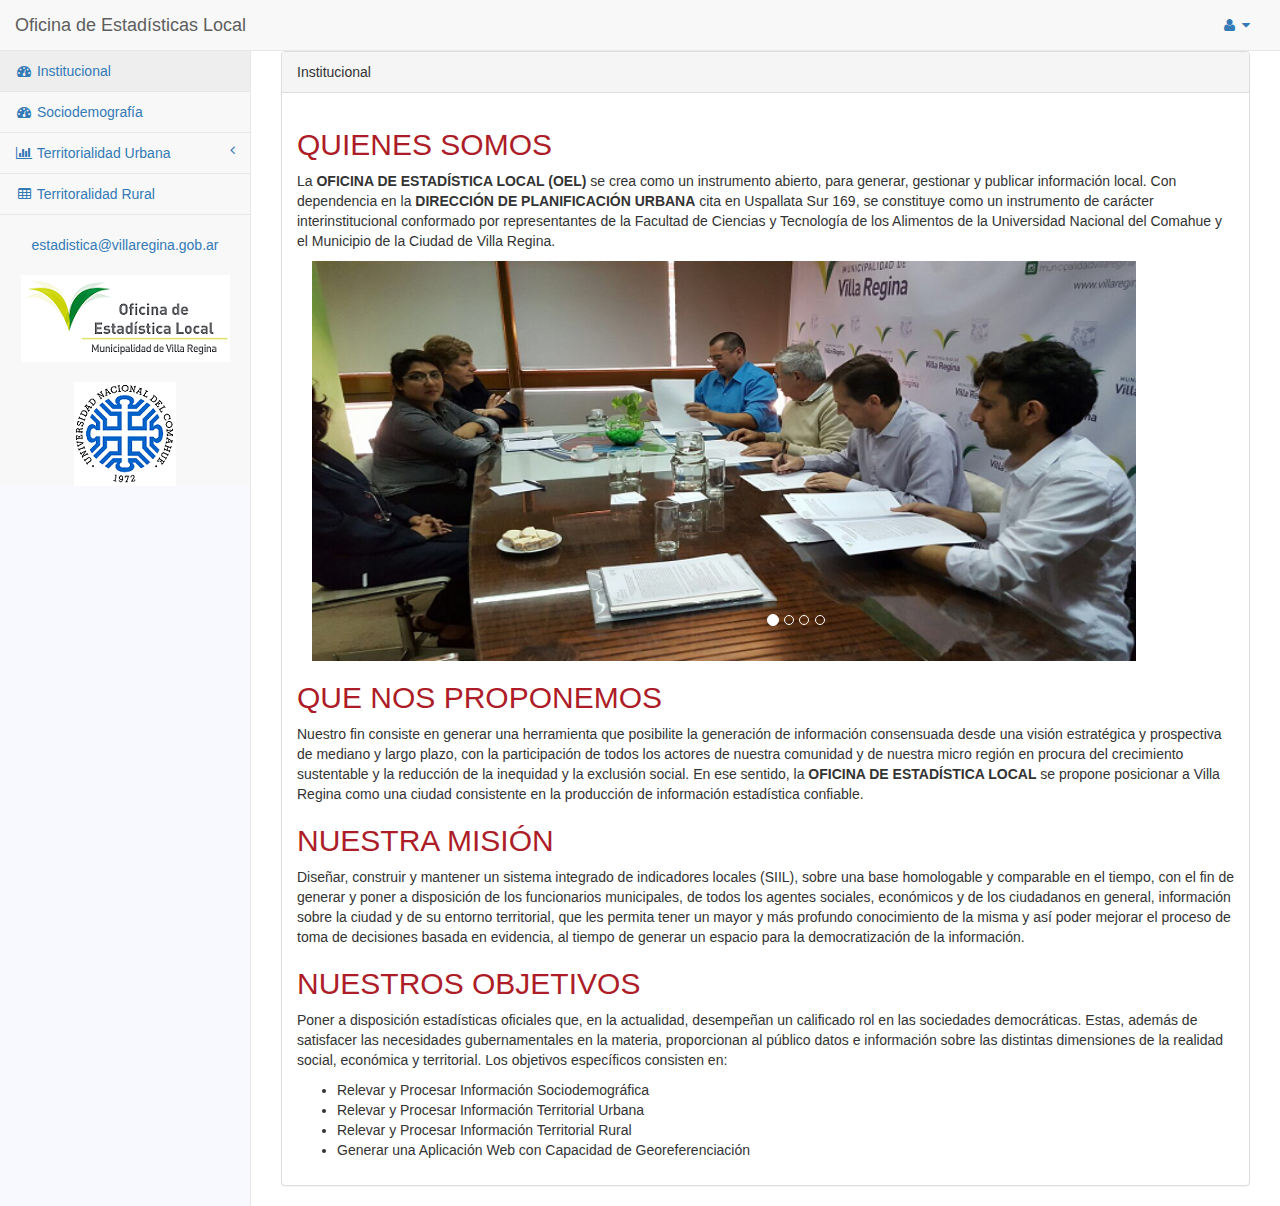
<file: index.html>
<!DOCTYPE html>
<html>
<head>
<meta http-equiv="refresh" content="0;url=pages/index.html">
<title>Oficina de Estadísticas Local</title>
<script language="javascript">
    window.location.href = "pages/index.html"
</script>
</head>
<body>
Go to <a href="pages/index.html">/pages/index.html</a>
</body>
</html>
</file>
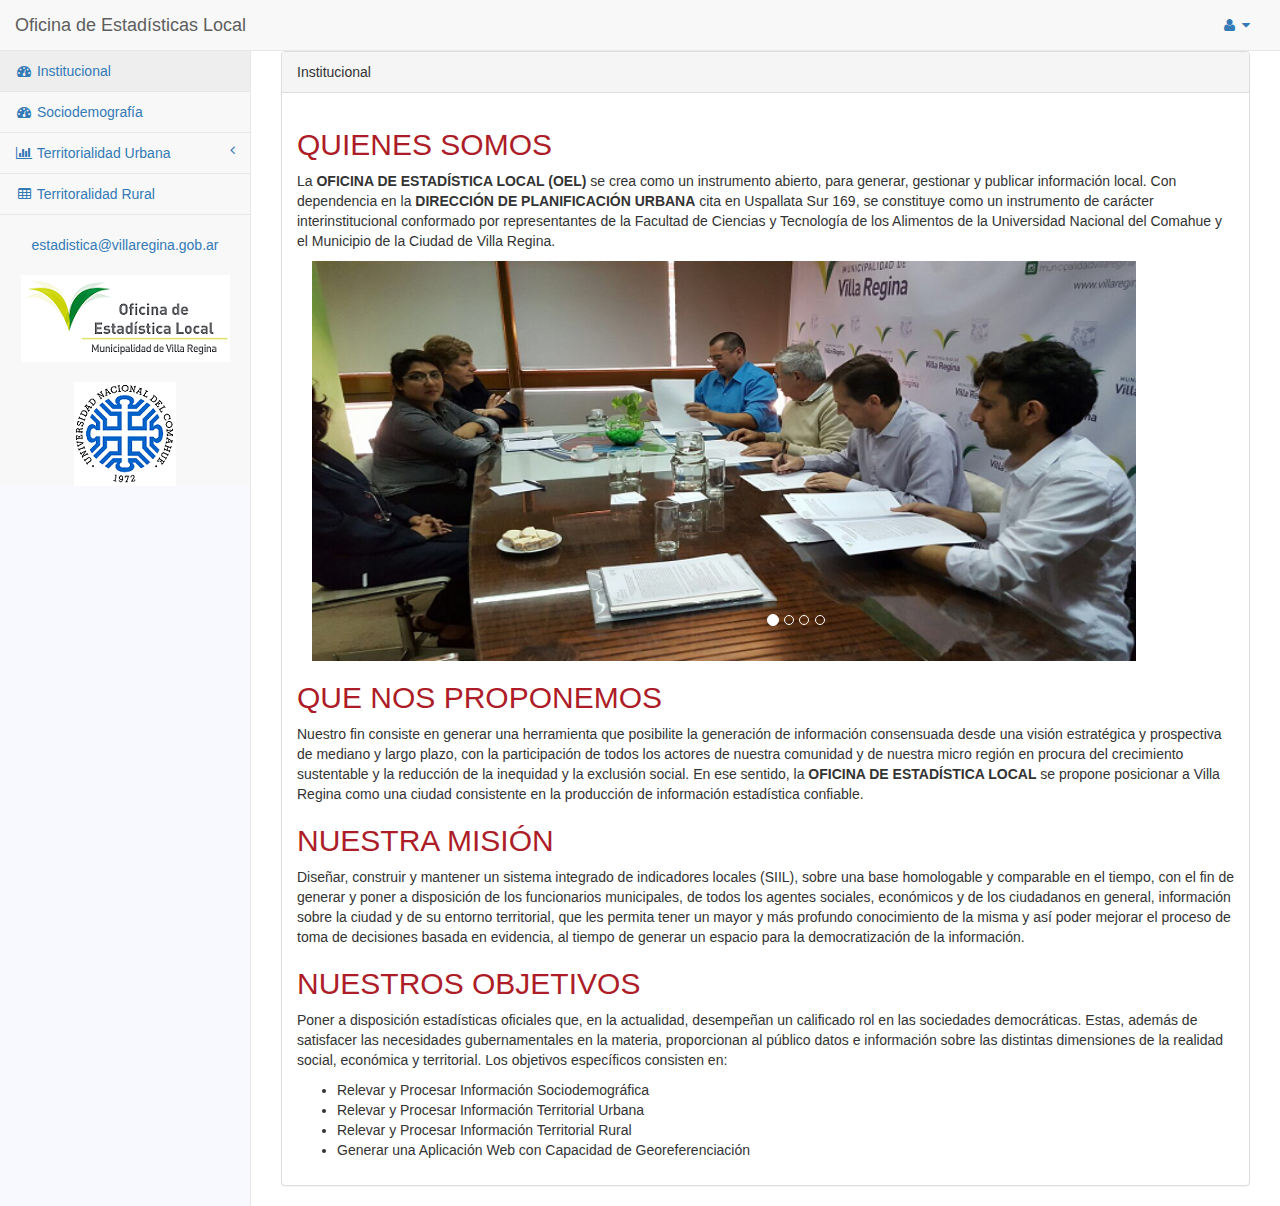
<file: pages/index.html>
<!DOCTYPE html>
<html lang="es">

<head>

    <meta http-equiv="X-UA-Compatible" content="IE=edge">
    <meta name="viewport" content="width=device-width, initial-scale=1">
    <meta name="description" content="">
    <meta name="author" content="">
    <meta http-equiv="content-type" content="text/html; charset=UTF-8" /> 

    <title>Oficina de Estadísticas Local</title>

    <!-- Bootstrap Core CSS -->
    <link href="../vendor/bootstrap/css/bootstrap.min.css" rel="stylesheet">
    <!-- MetisMenu CSS -->
    <link href="../vendor/metisMenu/metisMenu.min.css" rel="stylesheet">
    <!-- Custom CSS -->
    <link href="../dist/css/sb-admin-2.css" rel="stylesheet">
    <!-- Morris Charts CSS -->
    <link href="../vendor/morrisjs/morris.css" rel="stylesheet">
    <!-- Custom Fonts -->
    <link href="../vendor/font-awesome/css/font-awesome.min.css" rel="stylesheet" type="text/css">
    <!-- CSS PROPIOS Fonts -->
   <link rel="stylesheet" href="../css/valentin.css" type="text/css" media="all">   

    <style>
.carousel, .carousel-inner > .item > img {
  width:85%;  
  height: 400px;
}
    </style>


</head>

<body>

    <div id="wrapper">

        <!-- Navigation -->
        <nav class="navbar navbar-default navbar-static-top" role="navigation" style="margin-bottom: 0">
            <div class="navbar-header">
                <button type="button" class="navbar-toggle" data-toggle="collapse" data-target=".navbar-collapse">
                    <span class="sr-only">Toggle navigation</span>
                    <span class="icon-bar"></span>
                    <span class="icon-bar"></span>
                    <span class="icon-bar"></span>
                </button>
                <a class="navbar-brand" href="index.html">Oficina de Estadísticas Local</a>
            </div>
            <!-- /.navbar-header -->

            <ul class="nav navbar-top-links navbar-right">
                <li class="dropdown">
                    <!-- /.dropdown-messages -->
                </li>   
                <!-- /.dropdown -->
                <li class="dropdown">
                    <a class="dropdown-toggle" data-toggle="dropdown" href="#">
                        <i class="fa fa-user fa-fw"></i> <i class="fa fa-caret-down"></i>
                    </a>
                    <ul class="dropdown-menu dropdown-user">
                        <li><a href="#"><i class="fa fa-user fa-fw"></i> Perfil de Usuario</a>
                        </li>
                        <li><a href="#"><i class="fa fa-gear fa-fw"></i> Configuración</a>
                        </li>
                        <li class="divider"></li>
                        <li><a href="login.html"><i class="fa fa-sign-out fa-fw"></i> Cerrar Sesión</a>
                        </li>
                    </ul>
                    <!-- /.dropdown-user -->
                </li>
                <!-- /.dropdown -->
            </ul>
            <!-- /.navbar-top-links -->

            <div class="navbar-default sidebar" role="navigation">
                <div class="sidebar-nav navbar-collapse">
                    <ul class="nav" id="side-menu">
                         <li>
                            <a href="index.html"><i class="fa fa-dashboard fa-fw"></i> Institucional</a>
                        </li>
                                         <li>
                            <a href="sociodemo.html"><i class="fa fa-dashboard fa-fw"></i> Sociodemografía</a>
                        </li>
                        <li>
                            <a href="#"><i class="fa fa-bar-chart-o fa-fw"></i> Territorialidad Urbana<span class="fa arrow"></span></a>
                            <ul class="nav nav-second-level">
                                <li>
                                    <a href="deficit.html">Deficit Habitacional</a>
                                </li>
                                <li>
                                    <a href="urbaniza.html">Urbanizaciones en Curso</a>
                                </li>

                                <li>
                                    <a href="suelo.html">Uso de Suelo</a>
                                </li>
                            </ul>
                            <!-- /.nav-second-level -->
                        </li>
                        <li>
                            <a href="rural.html"><i class="fa fa-table fa-fw"></i> Territoralidad Rural</a>
                        </li>
                                                
                    </ul>
                     <br/>
                     <center>
                     <a href="estadistica@villaregina.gob.ar">estadistica@villaregina.gob.ar</a>
                     </center>
                     <br/>
                     <div id="outer" align="center" >
                     <img src="../WWW/MUNI.png" /> 
                      </div>
                     <br/>
                     <div id="outer2" align="center" >
                     <img src="../WWW/UNCOMA.png" /> 
                      </div>
                </div>
                <!-- /.sidebar-collapse -->
            </div>
            <!-- /.navbar-static-side -->
        </nav>
         
        <div id="page-wrapper">
            <div class="row">
                <div class="col-lg-12">
                    <div class="panel panel-default">
                        <div class="panel-heading">
                            Institucional
                        </div>
                        <div class="panel-body">
                        <!-- / INICIO DEL TEXTO -->
<H2>QUIENES SOMOS</H2>
<p>La  <b>OFICINA DE ESTADÍSTICA LOCAL (OEL)</b> se crea como un instrumento abierto, para generar, gestionar y publicar información local. Con dependencia en la <b>DIRECCIÓN DE PLANIFICACIÓN URBANA</b> cita en Uspallata Sur 169, se constituye como un instrumento de carácter interinstitucional conformado por representantes de la Facultad de Ciencias y Tecnología de los Alimentos de la Universidad Nacional del Comahue y el Municipio de la Ciudad de Villa Regina.</p>


<div class="container">
  <div id="myCarousel" class="carousel slide" data-ride="carousel">
    <!-- Indicators -->
    <ol class="carousel-indicators">
      <li data-target="#myCarousel" data-slide-to="0" class="active"></li>
      <li data-target="#myCarousel" data-slide-to="1"></li>
      <li data-target="#myCarousel" data-slide-to="2"></li>
      <li data-target="#myCarousel" data-slide-to="3"></li>
    </ol>

    <!-- Wrapper for slides -->
    <div class="carousel-inner">
      <div class="item active">
        <img src="../WWW/ACUERDO.png" class="img-responsive" alt="Responsive image">
      </div>

      <div class="item">
        <img src="../WWW/MANZANA2.jpg" class="img-responsive" alt="Responsive image">
      </div>

      <div class="item">
        <img src="../WWW/REUNION_1_2.png" class="img-responsive" alt="Responsive image">
      </div>

      <div class="item">
        <img src="../WWW/MANZANA.jpg" class="img-responsive" alt="Responsive image">
      </div>

    </div>
  </div>
</div>


<H2>QUE NOS PROPONEMOS</H2>
<p> Nuestro fin consiste en generar una herramienta que posibilite la generación de información consensuada desde una visión estratégica y prospectiva de mediano y largo plazo, con la participación de todos los actores de nuestra comunidad y de nuestra micro región en procura del crecimiento sustentable y la reducción de la inequidad y la exclusión social. En ese sentido, la <b>OFICINA DE ESTADÍSTICA LOCAL</b> se propone posicionar a Villa Regina como una ciudad consistente en la producción de información estadística confiable. </p>
<H2>NUESTRA MISIÓN</H2>
<p>Diseñar, construir y mantener un sistema integrado de indicadores locales (SIIL), sobre una base homologable y comparable en el tiempo, con el fin de generar y poner a disposición de los funcionarios municipales, de todos los agentes sociales, económicos y de los ciudadanos en general, información sobre la ciudad y de su entorno territorial, que les permita tener un mayor y más profundo conocimiento de la misma y así poder mejorar el proceso de toma de decisiones basada en evidencia, al tiempo de generar un espacio para la democratización de la información.</p>
<H2>NUESTROS OBJETIVOS</H2>
<p>Poner a disposición estadísticas oficiales que, en la actualidad, desempeñan un calificado rol en las sociedades democráticas. Estas, además de satisfacer las necesidades gubernamentales en la materia, proporcionan al público datos e información sobre las distintas dimensiones de la realidad social, económica y territorial. Los objetivos específicos consisten en:
<ul>
  <li>Relevar y Procesar Información Sociodemográfica</li>
  <li>Relevar y Procesar Información Territorial Urbana</li>
  <li>Relevar y Procesar Información Territorial Rural</li>
  <li>Generar una Aplicación Web con Capacidad de Georeferenciación</li>
</ul>

</p>
                        <!-- / FIN DEL TEXTO -->
                        </div>
                        <!-- /.panel-body -->
                    </div>
                    <!-- /.panel -->
                </div>
                <!-- /.col-lg-12 -->
            </div>
            <!-- /.row -->
        </div>
        <!-- /#page-wrapper -->

    </div>
    <!-- /#wrapper -->
    <!-- jQuery -->
    <script src="../vendor/jquery/jquery.min.js"></script>
    <!-- Bootstrap Core JavaScript -->
    <script src="../vendor/bootstrap/js/bootstrap.min.js"></script>
    <!-- Metis Menu Plugin JavaScript -->
    <script src="../vendor/metisMenu/metisMenu.min.js"></script>
    <!-- Morris Charts JavaScript -->
    <script src="../vendor/raphael/raphael.min.js"></script>
    <script src="../vendor/morrisjs/morris.min.js"></script>
    <!-- Custom Theme JavaScript -->
    <script src="../dist/js/sb-admin-2.js"></script>

</body>

</html>
</file>
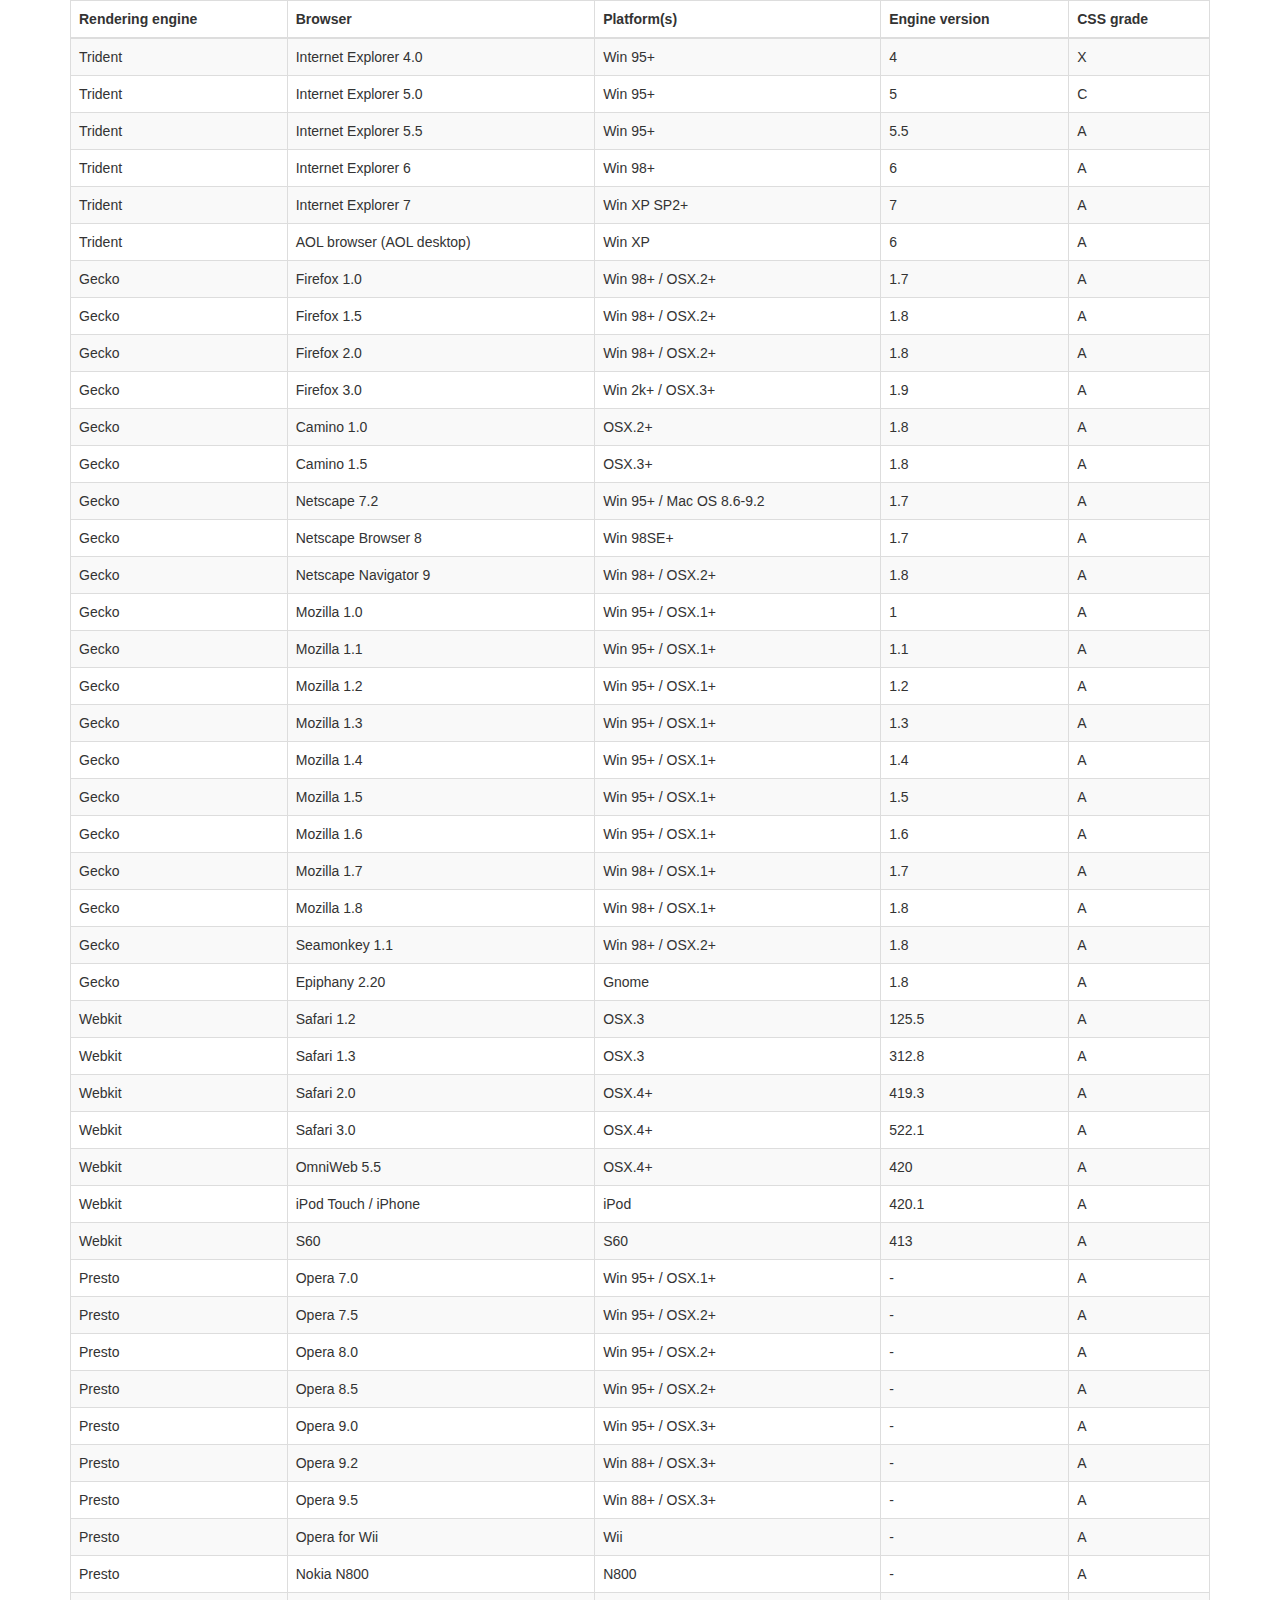
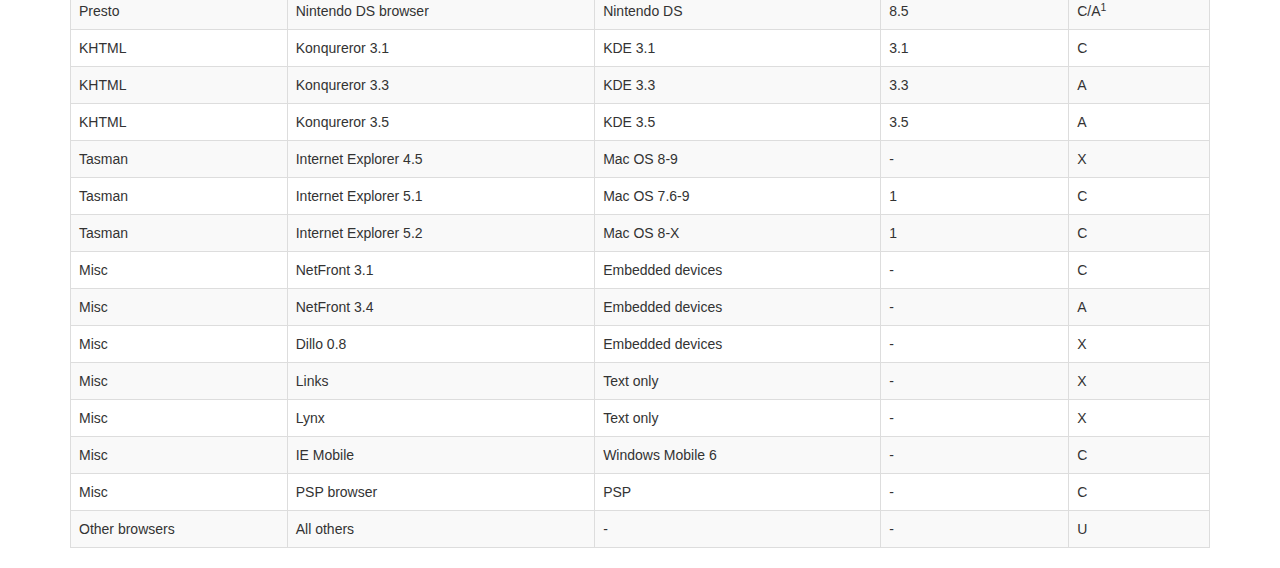
<file: vendor/datatables-plugins/index.html>
<!DOCTYPE HTML PUBLIC "-//W3C//DTD HTML 4.01//EN" "http://www.w3.org/TR/html4/strict.dtd">
<html>
	<head>
		<meta http-equiv="content-type" content="text/html; charset=utf-8" />
		
		<title>DataTables Bootstrap 3 example</title>

		<link rel="stylesheet" type="text/css" href="//maxcdn.bootstrapcdn.com/bootstrap/3.3.0/css/bootstrap.min.css">
		<link rel="stylesheet" type="text/css" href="dataTables.bootstrap.css">

		<script type="text/javascript" language="javascript" src="//code.jquery.com/jquery-1.11.1.min.js"></script>
		<script type="text/javascript" language="javascript" src="//cdn.datatables.net/1.10.3/js/jquery.dataTables.min.js"></script>
		<script type="text/javascript" language="javascript" src="dataTables.bootstrap.js"></script>
		<script type="text/javascript" charset="utf-8">
			$(document).ready(function() {
				$('#example').dataTable();
			} );
		</script>
	</head>
	<body>
		<div class="container">
			
<table cellpadding="0" cellspacing="0" border="0" class="table table-striped table-bordered" id="example">
	<thead>
		<tr>
			<th>Rendering engine</th>
			<th>Browser</th>
			<th>Platform(s)</th>
			<th>Engine version</th>
			<th>CSS grade</th>
		</tr>
	</thead>
	<tbody>
		<tr class="odd gradeX">
			<td>Trident</td>
			<td>Internet
				 Explorer 4.0</td>
			<td>Win 95+</td>
			<td class="center"> 4</td>
			<td class="center">X</td>
		</tr>
		<tr class="even gradeC">
			<td>Trident</td>
			<td>Internet
				 Explorer 5.0</td>
			<td>Win 95+</td>
			<td class="center">5</td>
			<td class="center">C</td>
		</tr>
		<tr class="odd gradeA">
			<td>Trident</td>
			<td>Internet
				 Explorer 5.5</td>
			<td>Win 95+</td>
			<td class="center">5.5</td>
			<td class="center">A</td>
		</tr>
		<tr class="even gradeA">
			<td>Trident</td>
			<td>Internet
				 Explorer 6</td>
			<td>Win 98+</td>
			<td class="center">6</td>
			<td class="center">A</td>
		</tr>
		<tr class="odd gradeA">
			<td>Trident</td>
			<td>Internet Explorer 7</td>
			<td>Win XP SP2+</td>
			<td class="center">7</td>
			<td class="center">A</td>
		</tr>
		<tr class="even gradeA">
			<td>Trident</td>
			<td>AOL browser (AOL desktop)</td>
			<td>Win XP</td>
			<td class="center">6</td>
			<td class="center">A</td>
		</tr>
		<tr class="gradeA">
			<td>Gecko</td>
			<td>Firefox 1.0</td>
			<td>Win 98+ / OSX.2+</td>
			<td class="center">1.7</td>
			<td class="center">A</td>
		</tr>
		<tr class="gradeA">
			<td>Gecko</td>
			<td>Firefox 1.5</td>
			<td>Win 98+ / OSX.2+</td>
			<td class="center">1.8</td>
			<td class="center">A</td>
		</tr>
		<tr class="gradeA">
			<td>Gecko</td>
			<td>Firefox 2.0</td>
			<td>Win 98+ / OSX.2+</td>
			<td class="center">1.8</td>
			<td class="center">A</td>
		</tr>
		<tr class="gradeA">
			<td>Gecko</td>
			<td>Firefox 3.0</td>
			<td>Win 2k+ / OSX.3+</td>
			<td class="center">1.9</td>
			<td class="center">A</td>
		</tr>
		<tr class="gradeA">
			<td>Gecko</td>
			<td>Camino 1.0</td>
			<td>OSX.2+</td>
			<td class="center">1.8</td>
			<td class="center">A</td>
		</tr>
		<tr class="gradeA">
			<td>Gecko</td>
			<td>Camino 1.5</td>
			<td>OSX.3+</td>
			<td class="center">1.8</td>
			<td class="center">A</td>
		</tr>
		<tr class="gradeA">
			<td>Gecko</td>
			<td>Netscape 7.2</td>
			<td>Win 95+ / Mac OS 8.6-9.2</td>
			<td class="center">1.7</td>
			<td class="center">A</td>
		</tr>
		<tr class="gradeA">
			<td>Gecko</td>
			<td>Netscape Browser 8</td>
			<td>Win 98SE+</td>
			<td class="center">1.7</td>
			<td class="center">A</td>
		</tr>
		<tr class="gradeA">
			<td>Gecko</td>
			<td>Netscape Navigator 9</td>
			<td>Win 98+ / OSX.2+</td>
			<td class="center">1.8</td>
			<td class="center">A</td>
		</tr>
		<tr class="gradeA">
			<td>Gecko</td>
			<td>Mozilla 1.0</td>
			<td>Win 95+ / OSX.1+</td>
			<td class="center">1</td>
			<td class="center">A</td>
		</tr>
		<tr class="gradeA">
			<td>Gecko</td>
			<td>Mozilla 1.1</td>
			<td>Win 95+ / OSX.1+</td>
			<td class="center">1.1</td>
			<td class="center">A</td>
		</tr>
		<tr class="gradeA">
			<td>Gecko</td>
			<td>Mozilla 1.2</td>
			<td>Win 95+ / OSX.1+</td>
			<td class="center">1.2</td>
			<td class="center">A</td>
		</tr>
		<tr class="gradeA">
			<td>Gecko</td>
			<td>Mozilla 1.3</td>
			<td>Win 95+ / OSX.1+</td>
			<td class="center">1.3</td>
			<td class="center">A</td>
		</tr>
		<tr class="gradeA">
			<td>Gecko</td>
			<td>Mozilla 1.4</td>
			<td>Win 95+ / OSX.1+</td>
			<td class="center">1.4</td>
			<td class="center">A</td>
		</tr>
		<tr class="gradeA">
			<td>Gecko</td>
			<td>Mozilla 1.5</td>
			<td>Win 95+ / OSX.1+</td>
			<td class="center">1.5</td>
			<td class="center">A</td>
		</tr>
		<tr class="gradeA">
			<td>Gecko</td>
			<td>Mozilla 1.6</td>
			<td>Win 95+ / OSX.1+</td>
			<td class="center">1.6</td>
			<td class="center">A</td>
		</tr>
		<tr class="gradeA">
			<td>Gecko</td>
			<td>Mozilla 1.7</td>
			<td>Win 98+ / OSX.1+</td>
			<td class="center">1.7</td>
			<td class="center">A</td>
		</tr>
		<tr class="gradeA">
			<td>Gecko</td>
			<td>Mozilla 1.8</td>
			<td>Win 98+ / OSX.1+</td>
			<td class="center">1.8</td>
			<td class="center">A</td>
		</tr>
		<tr class="gradeA">
			<td>Gecko</td>
			<td>Seamonkey 1.1</td>
			<td>Win 98+ / OSX.2+</td>
			<td class="center">1.8</td>
			<td class="center">A</td>
		</tr>
		<tr class="gradeA">
			<td>Gecko</td>
			<td>Epiphany 2.20</td>
			<td>Gnome</td>
			<td class="center">1.8</td>
			<td class="center">A</td>
		</tr>
		<tr class="gradeA">
			<td>Webkit</td>
			<td>Safari 1.2</td>
			<td>OSX.3</td>
			<td class="center">125.5</td>
			<td class="center">A</td>
		</tr>
		<tr class="gradeA">
			<td>Webkit</td>
			<td>Safari 1.3</td>
			<td>OSX.3</td>
			<td class="center">312.8</td>
			<td class="center">A</td>
		</tr>
		<tr class="gradeA">
			<td>Webkit</td>
			<td>Safari 2.0</td>
			<td>OSX.4+</td>
			<td class="center">419.3</td>
			<td class="center">A</td>
		</tr>
		<tr class="gradeA">
			<td>Webkit</td>
			<td>Safari 3.0</td>
			<td>OSX.4+</td>
			<td class="center">522.1</td>
			<td class="center">A</td>
		</tr>
		<tr class="gradeA">
			<td>Webkit</td>
			<td>OmniWeb 5.5</td>
			<td>OSX.4+</td>
			<td class="center">420</td>
			<td class="center">A</td>
		</tr>
		<tr class="gradeA">
			<td>Webkit</td>
			<td>iPod Touch / iPhone</td>
			<td>iPod</td>
			<td class="center">420.1</td>
			<td class="center">A</td>
		</tr>
		<tr class="gradeA">
			<td>Webkit</td>
			<td>S60</td>
			<td>S60</td>
			<td class="center">413</td>
			<td class="center">A</td>
		</tr>
		<tr class="gradeA">
			<td>Presto</td>
			<td>Opera 7.0</td>
			<td>Win 95+ / OSX.1+</td>
			<td class="center">-</td>
			<td class="center">A</td>
		</tr>
		<tr class="gradeA">
			<td>Presto</td>
			<td>Opera 7.5</td>
			<td>Win 95+ / OSX.2+</td>
			<td class="center">-</td>
			<td class="center">A</td>
		</tr>
		<tr class="gradeA">
			<td>Presto</td>
			<td>Opera 8.0</td>
			<td>Win 95+ / OSX.2+</td>
			<td class="center">-</td>
			<td class="center">A</td>
		</tr>
		<tr class="gradeA">
			<td>Presto</td>
			<td>Opera 8.5</td>
			<td>Win 95+ / OSX.2+</td>
			<td class="center">-</td>
			<td class="center">A</td>
		</tr>
		<tr class="gradeA">
			<td>Presto</td>
			<td>Opera 9.0</td>
			<td>Win 95+ / OSX.3+</td>
			<td class="center">-</td>
			<td class="center">A</td>
		</tr>
		<tr class="gradeA">
			<td>Presto</td>
			<td>Opera 9.2</td>
			<td>Win 88+ / OSX.3+</td>
			<td class="center">-</td>
			<td class="center">A</td>
		</tr>
		<tr class="gradeA">
			<td>Presto</td>
			<td>Opera 9.5</td>
			<td>Win 88+ / OSX.3+</td>
			<td class="center">-</td>
			<td class="center">A</td>
		</tr>
		<tr class="gradeA">
			<td>Presto</td>
			<td>Opera for Wii</td>
			<td>Wii</td>
			<td class="center">-</td>
			<td class="center">A</td>
		</tr>
		<tr class="gradeA">
			<td>Presto</td>
			<td>Nokia N800</td>
			<td>N800</td>
			<td class="center">-</td>
			<td class="center">A</td>
		</tr>
		<tr class="gradeA">
			<td>Presto</td>
			<td>Nintendo DS browser</td>
			<td>Nintendo DS</td>
			<td class="center">8.5</td>
			<td class="center">C/A<sup>1</sup></td>
		</tr>
		<tr class="gradeC">
			<td>KHTML</td>
			<td>Konqureror 3.1</td>
			<td>KDE 3.1</td>
			<td class="center">3.1</td>
			<td class="center">C</td>
		</tr>
		<tr class="gradeA">
			<td>KHTML</td>
			<td>Konqureror 3.3</td>
			<td>KDE 3.3</td>
			<td class="center">3.3</td>
			<td class="center">A</td>
		</tr>
		<tr class="gradeA">
			<td>KHTML</td>
			<td>Konqureror 3.5</td>
			<td>KDE 3.5</td>
			<td class="center">3.5</td>
			<td class="center">A</td>
		</tr>
		<tr class="gradeX">
			<td>Tasman</td>
			<td>Internet Explorer 4.5</td>
			<td>Mac OS 8-9</td>
			<td class="center">-</td>
			<td class="center">X</td>
		</tr>
		<tr class="gradeC">
			<td>Tasman</td>
			<td>Internet Explorer 5.1</td>
			<td>Mac OS 7.6-9</td>
			<td class="center">1</td>
			<td class="center">C</td>
		</tr>
		<tr class="gradeC">
			<td>Tasman</td>
			<td>Internet Explorer 5.2</td>
			<td>Mac OS 8-X</td>
			<td class="center">1</td>
			<td class="center">C</td>
		</tr>
		<tr class="gradeA">
			<td>Misc</td>
			<td>NetFront 3.1</td>
			<td>Embedded devices</td>
			<td class="center">-</td>
			<td class="center">C</td>
		</tr>
		<tr class="gradeA">
			<td>Misc</td>
			<td>NetFront 3.4</td>
			<td>Embedded devices</td>
			<td class="center">-</td>
			<td class="center">A</td>
		</tr>
		<tr class="gradeX">
			<td>Misc</td>
			<td>Dillo 0.8</td>
			<td>Embedded devices</td>
			<td class="center">-</td>
			<td class="center">X</td>
		</tr>
		<tr class="gradeX">
			<td>Misc</td>
			<td>Links</td>
			<td>Text only</td>
			<td class="center">-</td>
			<td class="center">X</td>
		</tr>
		<tr class="gradeX">
			<td>Misc</td>
			<td>Lynx</td>
			<td>Text only</td>
			<td class="center">-</td>
			<td class="center">X</td>
		</tr>
		<tr class="gradeC">
			<td>Misc</td>
			<td>IE Mobile</td>
			<td>Windows Mobile 6</td>
			<td class="center">-</td>
			<td class="center">C</td>
		</tr>
		<tr class="gradeC">
			<td>Misc</td>
			<td>PSP browser</td>
			<td>PSP</td>
			<td class="center">-</td>
			<td class="center">C</td>
		</tr>
		<tr class="gradeU">
			<td>Other browsers</td>
			<td>All others</td>
			<td>-</td>
			<td class="center">-</td>
			<td class="center">U</td>
		</tr>
	</tbody>
</table>
			
		</div>
	</body>
</html>
</file>
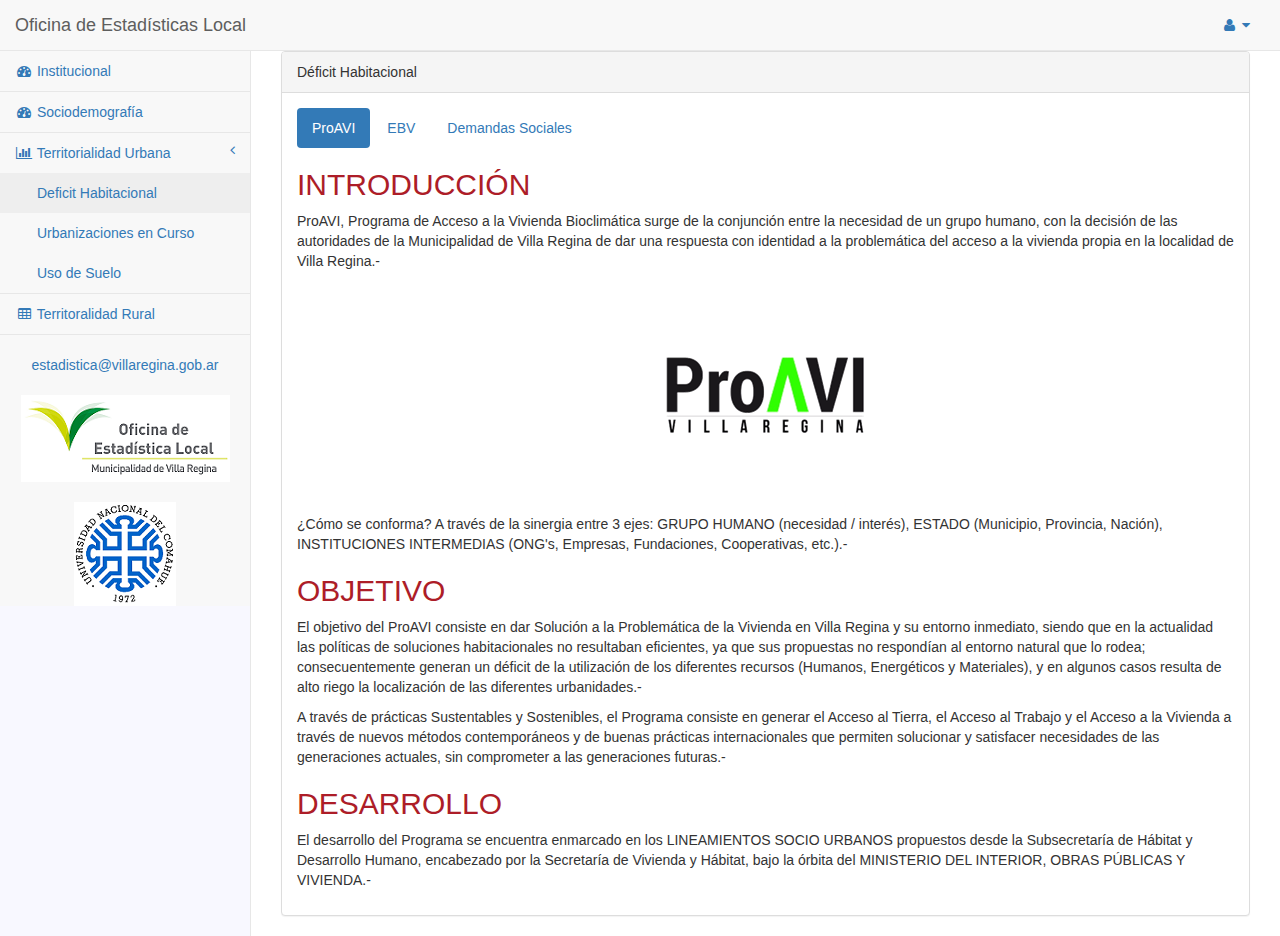
<file: pages/deficit.html>
<!DOCTYPE html>
<html lang="es">

<head>

    <meta charset="utf-8">
    <meta http-equiv="X-UA-Compatible" content="IE=edge">
    <meta name="viewport" content="width=device-width, initial-scale=1">
    <meta name="description" content="">
    <meta name="author" content="">

    <title>Oficina de Estadísticas Local</title>

    <!-- Bootstrap Core CSS -->
    <link href="../vendor/bootstrap/css/bootstrap.min.css" rel="stylesheet">
    <!-- MetisMenu CSS -->
    <link href="../vendor/metisMenu/metisMenu.min.css" rel="stylesheet">
    <!-- Custom CSS -->
    <link href="../dist/css/sb-admin-2.css" rel="stylesheet">
    <!-- Morris Charts CSS -->
    <link href="../vendor/morrisjs/morris.css" rel="stylesheet">
    <!-- Custom Fonts -->
    <link href="../vendor/font-awesome/css/font-awesome.min.css" rel="stylesheet" type="text/css">
    <!-- CSS PROPIOS Fonts -->
   <link rel="stylesheet" href="../css/valentin.css" type="text/css" media="all">   
</head>

<body>

    <div id="wrapper">

        <!-- Navigation -->
        <nav class="navbar navbar-default navbar-static-top" role="navigation" style="margin-bottom: 0">
            <div class="navbar-header">
                <button type="button" class="navbar-toggle" data-toggle="collapse" data-target=".navbar-collapse">
                    <span class="sr-only">Toggle navigation</span>
                    <span class="icon-bar"></span>
                    <span class="icon-bar"></span>
                    <span class="icon-bar"></span>
                </button>
                <a class="navbar-brand" href="index.html">Oficina de Estadísticas Local</a>
            </div>
            <!-- /.navbar-header -->

            <ul class="nav navbar-top-links navbar-right">
                <li class="dropdown">
                    <!-- /.dropdown-messages -->
                </li>   
                <!-- /.dropdown -->
                <li class="dropdown">
                    <a class="dropdown-toggle" data-toggle="dropdown" href="#">
                        <i class="fa fa-user fa-fw"></i> <i class="fa fa-caret-down"></i>
                    </a>
                    <ul class="dropdown-menu dropdown-user">
                        <li><a href="#"><i class="fa fa-user fa-fw"></i> Perfil de Usuario</a>
                        </li>
                        <li><a href="#"><i class="fa fa-gear fa-fw"></i> Configuración</a>
                        </li>
                        <li class="divider"></li>
                        <li><a href="login.html"><i class="fa fa-sign-out fa-fw"></i> Cerrar Sesión</a>
                        </li>
                    </ul>
                    <!-- /.dropdown-user -->
                </li>
                <!-- /.dropdown -->
            </ul>
            <!-- /.navbar-top-links -->

            <div class="navbar-default sidebar" role="navigation">
                <div class="sidebar-nav navbar-collapse">
                    <ul class="nav" id="side-menu">
                         <li>
                            <a href="index.html"><i class="fa fa-dashboard fa-fw"></i> Institucional</a>
                        </li>
                                         <li>
                            <a href="sociodemo.html"><i class="fa fa-dashboard fa-fw"></i> Sociodemografía</a>
                        </li>
                        <li>
                            <a href="#"><i class="fa fa-bar-chart-o fa-fw"></i> Territorialidad Urbana<span class="fa arrow"></span></a>
                            <ul class="nav nav-second-level">
                                <li>
                                    <a href="deficit.html">Deficit Habitacional</a>
                                </li>
                                <li>
                                    <a href="urbaniza.html">Urbanizaciones en Curso</a>
                                </li>

                                <li>
                                    <a href="suelo.html">Uso de Suelo</a>
                                </li>
                            </ul>
                            <!-- /.nav-second-level -->
                        </li>
                        <li>
                            <a href="rural.html"><i class="fa fa-table fa-fw"></i> Territoralidad Rural</a>
                        </li>
                                                
                    </ul>
                     <br/>
                     <center>
                     <a href="estadistica@villaregina.gob.ar">estadistica@villaregina.gob.ar</a>
                     </center>
                     <br/>
                     <div id="outer" align="center" >
                     <img src="../WWW/MUNI.png" /> 
                      </div>
                     <br/>
                     <div id="outer2" align="center" >
                     <img src="../WWW/UNCOMA.png" /> 
                      </div>
                </div>
                <!-- /.sidebar-collapse -->
            </div>
            <!-- /.navbar-static-side -->
        </nav>
         
        <div id="page-wrapper">
            <div class="row">
                <div class="col-lg-12">                    
                    <div class="panel panel-default">
                        <div class="panel-heading">
                            Déficit Habitacional
                        </div>
                        <!-- /.panel-heading -->
                        <div class="panel-body">
                            <!-- Nav tabs -->
                            <ul class="nav nav-pills">
                                <li class="active"><a href="#home-pills" data-toggle="tab">ProAVI</a>
                                </li>
                                <li><a href="#profile-pills" data-toggle="tab">EBV</a>
                                </li>
                                <li><a href="#messages-pills" data-toggle="tab">Demandas Sociales</a>
                                </li>
                            </ul>

                            <!-- Tab panes -->
                            <div class="tab-content">
                                <div class="tab-pane fade in active" id="home-pills">
<H2>INTRODUCCIÓN</H2>
<p>ProAVI, Programa de Acceso a la Vivienda Bioclimática surge de la conjunción entre la necesidad de un grupo humano, con la decisión de las autoridades de la Municipalidad de Villa Regina de dar una respuesta con identidad a la problemática del acceso a la vivienda propia en la localidad de Villa Regina.-</p>
<div align="center"><img src="../WWW/PROAVI.png"></div>

<p>¿Cómo se conforma? A través de la sinergia entre 3 ejes: GRUPO HUMANO (necesidad / interés), ESTADO (Municipio, Provincia, Nación), INSTITUCIONES INTERMEDIAS (ONG's, Empresas, Fundaciones, Cooperativas, etc.).-</p>


<H2>OBJETIVO</H2>
<p>El objetivo del ProAVI consiste en dar Solución a la Problemática de la Vivienda en Villa Regina y su entorno inmediato, siendo que en la actualidad las políticas de soluciones habitacionales no resultaban eficientes, ya que sus propuestas no respondían al entorno natural que lo rodea; consecuentemente generan un déficit de la utilización de los diferentes recursos (Humanos, Energéticos y Materiales), y en algunos casos resulta de alto riego la localización de las diferentes urbanidades.-  
</p>

<p>A través de prácticas Sustentables y Sostenibles, el Programa consiste en generar el Acceso al Tierra, el Acceso al Trabajo y el Acceso a la Vivienda a través de nuevos métodos contemporáneos y de buenas prácticas internacionales que permiten solucionar y satisfacer necesidades de las generaciones actuales, sin comprometer a las generaciones futuras.-  </p>

<H2>DESARROLLO</H2>
<p>El desarrollo del Programa se encuentra enmarcado en los LINEAMIENTOS SOCIO URBANOS propuestos desde la Subsecretaría de Hábitat y Desarrollo Humano, encabezado por la Secretaría de Vivienda y Hábitat, bajo la órbita del MINISTERIO DEL INTERIOR, OBRAS PÚBLICAS Y VIVIENDA.-</p>

                                </div>
                                <div class="tab-pane fade" id="profile-pills">
<H2>LA INICIATIVA</H2>
<p>El proyecto denominado <b>EN BUSCA DE LA VIVIENDA (OEL)</b> surge a partír de la iniciativa de un grupo de vecinos de la localidad surgida a partir de las dificultades para acceder a una vivienda propia en la localidad de VILLA REGINA. Los coordinadores del grupo se encargan de asesorar y mantener informados a todos los miembros del grupo de Facebook denominado "En busca de la vivienda V.R" el cual actualmente supera los 1000 miembros.</p>

<div align="center"><img src="../WWW/ENV.png"></div>

<H2>COORDINADORES</H2>

<ul>
  <li>Mauricio Lippolis</li>
  <li>Silvana Sucko</li>
  <li>Jocelyn Fica</li>
  <li>Matías Quintana</li>
</ul>

<H2>OBJETIVO</H2>

<p> El objetivo principal del proyecto es la solución a la gran problemática habitacional que existe actualmente en la ciudad de VILLA REGINA y que cada vez se agudiza más. Junto a esto, el grupo de coordinadores desea contribuir con la urbanización de la localidad.</p>

<H2>LA CONVOCATORIA</H2>

<p>Se ha realizado una convocatoria masiva a través de las redes sociales y periódicos locales que culminó en una reunión en el polideportivo CUMELEN el día 30 de Abril del año 2016 con la asistencia de 1.600 aspirantes. Luego de las presentación de los objetivos del programa se procedió a la inscripción de los interesados.</p>

<H2>LOS ASPIRANTES</H2>

                                </div>
                                <div class="tab-pane fade" id="messages-pills">
                                    <h4>Messages Tab</h4>
                                    <p>Lorem ipsum dolor sit amet, consectetur adipisicing elit, sed do eiusmod tempor incididunt ut labore et dolore magna aliqua. Ut enim ad minim veniam, quis nostrud exercitation ullamco laboris nisi ut aliquip ex ea commodo consequat. Duis aute irure dolor in reprehenderit in voluptate velit esse cillum dolore eu fugiat nulla pariatur. Excepteur sint occaecat cupidatat non proident, sunt in culpa qui officia deserunt mollit anim id est laborum.</p>
                                </div>                            
                            </div>
                        </div>
                        <!-- /.panel-body -->
                    </div>
                    <!-- /.panel -->
                </div>

            </div>
            <!-- /.row -->
        </div>
        <!-- /#page-wrapper -->

    </div>
    <!-- /#wrapper -->
    <!-- jQuery -->
    <script src="../vendor/jquery/jquery.min.js"></script>
    <!-- Bootstrap Core JavaScript -->
    <script src="../vendor/bootstrap/js/bootstrap.min.js"></script>
    <!-- Metis Menu Plugin JavaScript -->
    <script src="../vendor/metisMenu/metisMenu.min.js"></script>
    <!-- Morris Charts JavaScript -->
    <script src="../vendor/raphael/raphael.min.js"></script>
    <script src="../vendor/morrisjs/morris.min.js"></script>
    <!-- Custom Theme JavaScript -->
    <script src="../dist/js/sb-admin-2.js"></script>

</body>

</html>
</file>
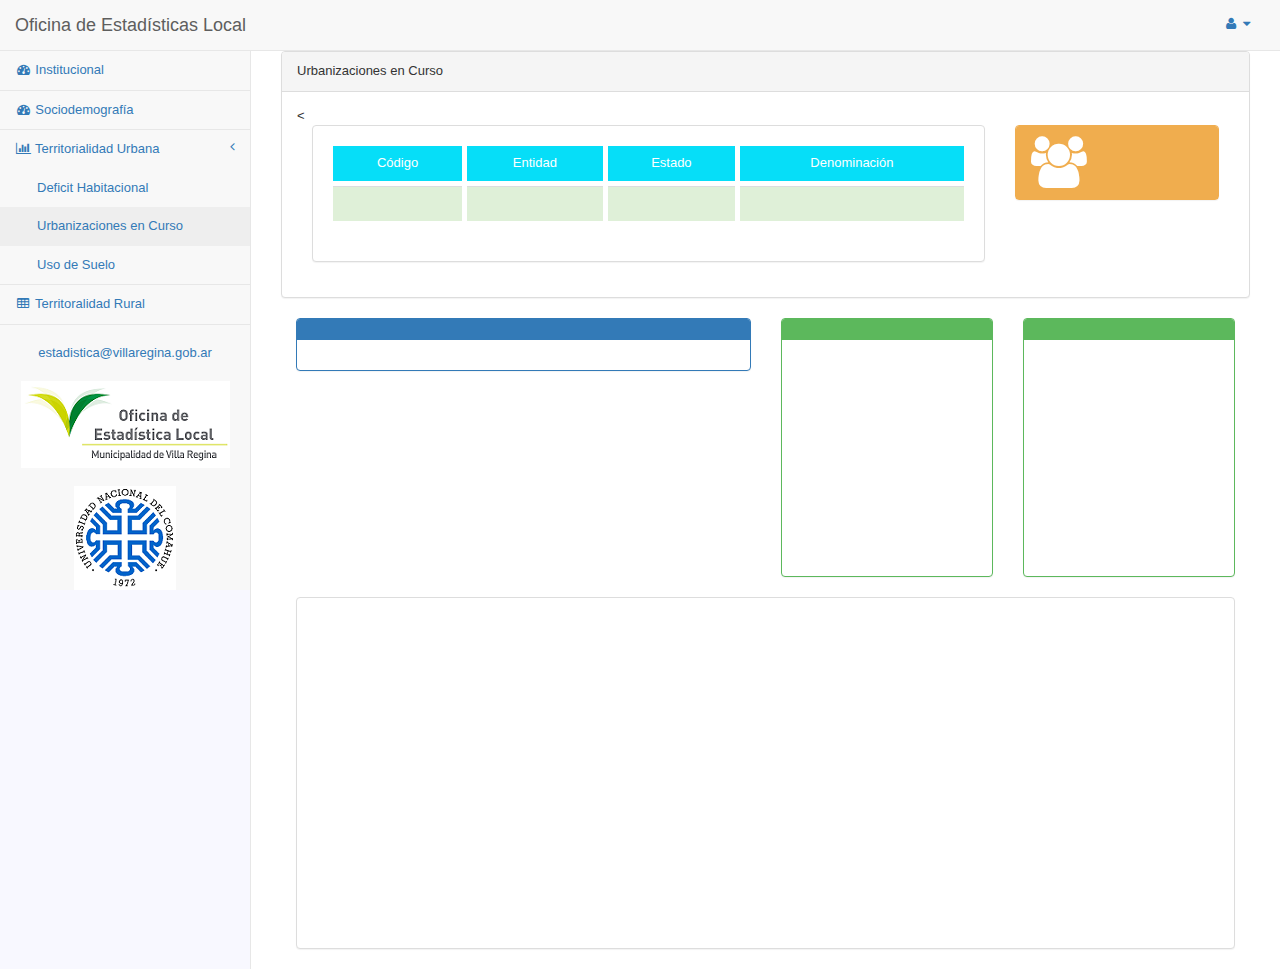
<file: pages/urbaniza.html>
<!DOCTYPE html>
<html lang="es">

<head>

    
    <meta http-equiv="X-UA-Compatible" content="IE=edge">
    <meta name="viewport" content="width=device-width, initial-scale=1">
    <meta name="description" content="">
    <meta name="author" content="">
    <meta http-equiv="content-type" content="text/html; charset=UTF-8" /> 

    <title>Oficina de Estadísticas Local</title>

    <!-- Bootstrap Core CSS -->
    <link href="../vendor/bootstrap/css/bootstrap.min.css" rel="stylesheet">
    <!-- MetisMenu CSS -->
    <link href="../vendor/metisMenu/metisMenu.min.css" rel="stylesheet">
    <!-- Custom CSS -->
    <link href="../dist/css/sb-admin-2.css" rel="stylesheet">
    <!-- Morris Charts CSS -->
    <link href="../vendor/morrisjs/morris.css" rel="stylesheet">
    <!-- Custom Fonts -->
    <link href="../vendor/font-awesome/css/font-awesome.min.css" rel="stylesheet" type="text/css">
    <!-- DataTables CSS -->
    <link href="../vendor/datatables-plugins/dataTables.bootstrap.css" rel="stylesheet">
    <!-- DataTables Responsive CSS -->
    <link href="../vendor/datatables-responsive/dataTables.responsive.css" rel="stylesheet">
    <link href="../css/ol3-layerswitcher.css" rel="stylesheet">
    <script src="../js/raphael.js"></script>
    <script src="../js/justgage.js"></script>

    <!-- CSS PROPIOS Fonts -->
   <link rel="stylesheet" href="https://openlayers.org/en/v4.1.1/css/ol.css" type="text/css">
   <script src="https://openlayers.org/en/v4.1.1/build/ol.js" type="text/javascript"></script>
   <script src="../js/ol3-layerswitcher.js" type="text/javascript"></script>
   
    <!-- Cargamos las Bases de Datos como objetos json -->
   <script src="../bases/m_capas.js" type="text/javascript"></script>
   <script src="../bases/historial.js" type="text/javascript"></script>
   <script src="../bases/ETAPAS.js" type="text/javascript"></script>

   <link rel="stylesheet" href="../css/valentin.css" type="text/css" media="all">   

<script src="http://d3js.org/d3.v3.min.js" language="JavaScript"></script>
    <script src="../js/liquidFillGauge.js" language="JavaScript"></script>
    <style>
        .liquidFillGaugeText { font-family: Helvetica; font-weight: bold; }

ul.etapas {
  margin: 0;
  padding: 0;  
  list-style-type: none;

}

ul.etapas li {
  cursor: hand;
  position: relative;
  padding: 12px 8px 12px 40px;
  background: #eee;
  font-size: 12px;
  transition: 0.1s;
  
  /* make the list items unselectable */
  -webkit-user-select: none;
  -moz-user-select: none;
  -ms-user-select: none;
  user-select: none;
}

/* Darker background-color on hover */
ul.etapas li:hover {
  background: #ddd;
}
/* When clicked on, add a background color and strike out text */
ul.etapas li.checked {
  background: #088A08;
  color: #fff;
}

/* Add a "checked" mark when clicked on */
ul.etapas li.checked::before {
  content: '';
  position: absolute;
  border-color: #fff;
  border-style: solid;
  border-width: 0 2px 2px 0;
  top: 10px;
  left: 16px;
  transform: rotate(45deg);
  height: 12px;
  width: 7px;
}    

#info {
        position: absolute;
        height: 1px;
        width: 1px;
        z-index: 100;
}
      .tooltip.in {
        opacity: 1;
      }
      .tooltip.top .tooltip-arrow {
        border-top-color: white;
      }
      .tooltip-inner {
        border: 2px solid white;
      }

html, body {
  height: 100%;
  padding: 0;
  margin: 0;
  font-family: sans-serif;
  font-size: small;
}

#map {
  width: 100%;
  height: 100%;
}

</style>
</head>

<body>

    <div id="wrapper">

        <!-- Navigation -->
        <nav class="navbar navbar-default navbar-static-top" role="navigation" style="margin-bottom: 0">
            <div class="navbar-header">
                <button type="button" class="navbar-toggle" data-toggle="collapse" data-target=".navbar-collapse">
                    <span class="sr-only">Toggle navigation</span>
                    <span class="icon-bar"></span>
                    <span class="icon-bar"></span>
                    <span class="icon-bar"></span>
                </button>
                <a class="navbar-brand" href="index.html">Oficina de Estadísticas Local</a>
            </div>
            <!-- /.navbar-header -->

            <ul class="nav navbar-top-links navbar-right">
                <li class="dropdown">
                    <!-- /.dropdown-messages -->
                </li>   
                <!-- /.dropdown -->
                <li class="dropdown">
                    <a class="dropdown-toggle" data-toggle="dropdown" href="#">
                        <i class="fa fa-user fa-fw"></i> <i class="fa fa-caret-down"></i>
                    </a>
                    <ul class="dropdown-menu dropdown-user">
                        <li><a href="#"><i class="fa fa-user fa-fw"></i> Perfil de Usuario</a>
                        </li>
                        <li><a href="#"><i class="fa fa-gear fa-fw"></i> Configuración</a>
                        </li>
                        <li class="divider"></li>
                        <li><a href="login.html"><i class="fa fa-sign-out fa-fw"></i> Cerrar Sesión</a>
                        </li>
                    </ul>
                    <!-- /.dropdown-user -->
                </li>
                <!-- /.dropdown -->
            </ul>
            <!-- /.navbar-top-links -->

            <div class="navbar-default sidebar" role="navigation">
                <div class="sidebar-nav navbar-collapse">
                    <ul class="nav" id="side-menu">
                         <li>
                            <a href="index.html"><i class="fa fa-dashboard fa-fw"></i> Institucional</a>
                        </li>
                         <li>
                            <a href="sociodemo.html"><i class="fa fa-dashboard fa-fw"></i> Sociodemografía</a>
                        </li>
                        <li>
                            <a href="#"><i class="fa fa-bar-chart-o fa-fw"></i> Territorialidad Urbana<span class="fa arrow"></span></a>
                            <ul class="nav nav-second-level">
                                <li>
                                    <a href="deficit.html">Deficit Habitacional</a>
                                </li>
                                <li>
                                    <a href="urbaniza.html">Urbanizaciones en Curso</a>
                                </li>

                                <li>
                                    <a href="suelo.html">Uso de Suelo</a>
                                </li>
                            </ul>
                            <!-- /.nav-second-level -->
                        </li>
                        <li>
                            <a href="rural.html"><i class="fa fa-table fa-fw"></i> Territoralidad Rural</a>
                        </li>
                                                
                    </ul>
                     <br/>
                     <center>
                     <a href="estadistica@villaregina.gob.ar">estadistica@villaregina.gob.ar</a>
                     </center>
                     <br/>
                     <div id="outer" align="center" >
                     <img src="../WWW/MUNI.png" /> 
                      </div>
                     <br/>
                     <div id="outer2" align="center" >
                     <img src="../WWW/UNCOMA.png" /> 
                      </div>
                </div>
                <!-- /.sidebar-collapse -->
            </div>
            <!-- /.navbar-static-side -->
        </nav>
         
        <div id="page-wrapper">
            <div class="row">
                <div class="col-lg-12">
                    <div class="panel panel-default">
                        <div class="panel-heading">
                            Urbanizaciones en Curso
                        </div>
                        <div class="panel-body">
                        <!-- / INICIO DEL TEXTO -->
     <div style="width:100%; height:100%" id="map"></div>
     <div id="info"></div><
          <br>
          <div class="col-lg-9" id="L_detalla">
           <div class="panel panel-default" >                        
                        <div class="panel-body">
                            <div class="table-responsive">
                                <table class="table" id="detalla">
                                    <thead>
                                        <tr>
                                            <td>Código</td>
                                            <td>Entidad</td>
                                            <td>Estado</td>
                                            <td>Denominación</td>
                                        </tr>
                                    </thead>
                                    <tbody>
                                        <tr class="success">
                                            <td>&nbsp;</td>
                                            <td>&nbsp;</td>
                                            <td>&nbsp;</td>
                                            <td>&nbsp;</td>
                                        </tr>
                                    </tbody>
                                </table>
                            </div>
                            <!-- /.table-responsive -->
                        </div>
                        <!-- /.panel-body -->
                    </div>
           </div>
      
                   <div class="col-lg-3 col-md-6" id="adjudica">
                    <div class="panel panel-yellow">
                        <div class="panel-heading">
                            <div class="row">
                                <div class="col-xs-3">
                                    <i class="fa fa-users fa-4x"></i>
                                </div>
                                <div class="col-xs-9 text-right">
                                    <div id="N_adjudica"class="huge"> </div>
                                    <div id="T_adjudica"> </div>
                                </div>
                            </div>
                        </div>  
                    </div>
                </div>
          </div>

          </div>

<div class="col-lg-6" id="L_etapas">
   <div class="panel panel-primary">
      <div class="panel-heading" id="TI_L_etapas">
      </div>
      <div class="panel-body">
        <ul id="my_lu" class="etapas">

        </ul>
      </div>
   </div>
</div>

<div class="col-lg-3" id="PAGO1">
   <div class="panel panel-green">
      <div class="panel-heading" id="T_PAGO1">
      </div>
      <div class="panel-body">
       <svg id="fillgauge1" width="100%" height="200" ></svg>
      </div>
   </div>
</div>

<div class="col-lg-3" id="PAGO2">
   <div class="panel panel-green">
      <div class="panel-heading" id="T_PAGO2">          
      </div>
      <div class="panel-body">
       <svg id="fillgauge2" width="100%" height="200" ></svg>
      </div>
   </div>
</div>

<div class="col-lg-12" id="comentarios">
            <div class="chat-panel panel panel-default">
              <div class="panel-body">
               <ul class="chat" id="historial">                        
               </ul>
              </div>
            </div>
</div>


<!-- jQuery (necessary for Bootstrap's JavaScript plugins) -->
    <script src="https://ajax.googleapis.com/ajax/libs/jquery/1.12.4/jquery.min.js"></script>
    <!-- Include all compiled plugins (below), or include individual files as needed -->
    <script src="../vendor/bootstrap/js/bootstrap.min.js"></script>


                        <!-- / FIN DEL TEXTO -->
                        </div>
                        <!-- /.panel-body -->
                    </div>
                    <!-- /.panel -->
                </div>
                <!-- /.col-lg-12 -->
            </div>
            <!-- /.row -->
        </div>
        <!-- /#page-wrapper -->

    </div>
    <!-- /#wrapper -->
    <!-- jQuery -->
    <script src="../vendor/jquery/jquery.min.js"></script>
    <!-- Bootstrap Core JavaScript -->
    <script src="../vendor/bootstrap/js/bootstrap.min.js"></script>
    <!-- Metis Menu Plugin JavaScript -->
    <script src="../vendor/metisMenu/metisMenu.min.js"></script>
    <!-- Morris Charts JavaScript -->
    <script src="../vendor/raphael/raphael.min.js"></script>
    <script src="../vendor/morrisjs/morris.min.js"></script>
    <!-- Custom Theme JavaScript -->
    <script src="../dist/js/sb-admin-2.js"></script>
<!-- Codigo Necesario para las Aplicaciones- PROPIO -->
 <script src="../js/Valentin.js" type="text/javascript"></script>
</body>

</html>
</file>
<file: vendor/morrisjs/morris.css>
.morris-hover{position:absolute;z-index:1000}.morris-hover.morris-default-style{border-radius:10px;padding:6px;color:#666;background:rgba(255,255,255,0.8);border:solid 2px rgba(230,230,230,0.8);font-family:sans-serif;font-size:12px;text-align:center}.morris-hover.morris-default-style .morris-hover-row-label{font-weight:bold;margin:0.25em 0}
.morris-hover.morris-default-style .morris-hover-point{white-space:nowrap;margin:0.1em 0}
</file>
<file: css/valentin.css>
H2 {
  font-weight: 500;
  line-height: 1.1;
  color: #ad1d28;
}

H3 {
  font-weight: 500;
  line-height: 1.1;
  color: #ad1d28;
}

H4 {
  font-weight: 500;
  line-height: 1.1;
  color: #ad1d28;
}

body {
  background-color: #F8F8FF;
}

table {
       border:1px blank red;
       border-collapse:separate; 
       border-spacing:5px; 
       width:530px; 
       height:auto; 
       color:blank; 
       text-align:center; 
       } 

th, td {
       border:1px solid blank;
       } 
       
 thead, tfoot {
       background-color:#06DEF8; 
       color:white; 
       font-family:"Arial Black", sans-serif;
       } 

    tr.color {
       background-color:#525151; 
       }
</file>
<file: vendor/datatables-responsive/dataTables.responsive.css>
table.dataTable.dtr-inline.collapsed > tbody > tr > td:first-child,
table.dataTable.dtr-inline.collapsed > tbody > tr > th:first-child {
  position: relative;
  padding-left: 30px;
  cursor: pointer;
}
table.dataTable.dtr-inline.collapsed > tbody > tr > td:first-child:before,
table.dataTable.dtr-inline.collapsed > tbody > tr > th:first-child:before {
  top: 8px;
  left: 4px;
  height: 16px;
  width: 16px;
  display: block;
  position: absolute;
  color: white;
  border: 2px solid white;
  border-radius: 16px;
  text-align: center;
  line-height: 14px;
  box-shadow: 0 0 3px #444;
  box-sizing: content-box;
  content: '+';
  background-color: #31b131;
}
table.dataTable.dtr-inline.collapsed > tbody > tr > td:first-child.dataTables_empty:before,
table.dataTable.dtr-inline.collapsed > tbody > tr > th:first-child.dataTables_empty:before {
  display: none;
}
table.dataTable.dtr-inline.collapsed > tbody > tr.parent > td:first-child:before,
table.dataTable.dtr-inline.collapsed > tbody > tr.parent > th:first-child:before {
  content: '-';
  background-color: #d33333;
}
table.dataTable.dtr-inline.collapsed > tbody > tr.child td:before {
  display: none;
}
table.dataTable.dtr-inline.collapsed.compact > tbody > tr > td:first-child,
table.dataTable.dtr-inline.collapsed.compact > tbody > tr > th:first-child {
  padding-left: 27px;
}
table.dataTable.dtr-inline.collapsed.compact > tbody > tr > td:first-child:before,
table.dataTable.dtr-inline.collapsed.compact > tbody > tr > th:first-child:before {
  top: 5px;
  left: 4px;
  height: 14px;
  width: 14px;
  border-radius: 14px;
  line-height: 12px;
}
table.dataTable.dtr-column > tbody > tr > td.control,
table.dataTable.dtr-column > tbody > tr > th.control {
  position: relative;
  cursor: pointer;
}
table.dataTable.dtr-column > tbody > tr > td.control:before,
table.dataTable.dtr-column > tbody > tr > th.control:before {
  top: 50%;
  left: 50%;
  height: 16px;
  width: 16px;
  margin-top: -10px;
  margin-left: -10px;
  display: block;
  position: absolute;
  color: white;
  border: 2px solid white;
  border-radius: 16px;
  text-align: center;
  line-height: 14px;
  box-shadow: 0 0 3px #444;
  box-sizing: content-box;
  content: '+';
  background-color: #31b131;
}
table.dataTable.dtr-column > tbody > tr.parent td.control:before,
table.dataTable.dtr-column > tbody > tr.parent th.control:before {
  content: '-';
  background-color: #d33333;
}
table.dataTable > tbody > tr.child {
  padding: 0.5em 1em;
}
table.dataTable > tbody > tr.child:hover {
  background: transparent !important;
}
table.dataTable > tbody > tr.child ul {
  display: inline-block;
  list-style-type: none;
  margin: 0;
  padding: 0;
}
table.dataTable > tbody > tr.child ul li {
  border-bottom: 1px solid #efefef;
  padding: 0.5em 0;
}
table.dataTable > tbody > tr.child ul li:first-child {
  padding-top: 0;
}
table.dataTable > tbody > tr.child ul li:last-child {
  border-bottom: none;
}
table.dataTable > tbody > tr.child span.dtr-title {
  display: inline-block;
  min-width: 75px;
  font-weight: bold;
}
</file>
<file: css/ol3-layerswitcher.css>
.layer-switcher.shown.ol-control {
    background-color: transparent;
}

.layer-switcher.shown.ol-control:hover {
    background-color: transparent;
}

.layer-switcher {
    position: absolute;
    top: 3.5em;
    right: 0.5em;
    text-align: left;
}

.layer-switcher.shown {
    bottom: 3em;
}

.layer-switcher .panel {
    padding: 0 1em 0 0;
    margin: 0;
    border: 4px solid #eee;
    border-radius: 4px;
    background-color: white;
    display: none;
    max-height: 100%;
    overflow-y: auto;
}

.layer-switcher.shown .panel {
    display: block;
}

.layer-switcher button {
    float: right;
    width: 38px;
    height: 38px;
    background-image: url('[data-uri]') /*logo.png*/;
    background-repeat: no-repeat;
    background-position: 2px;
    background-color: white;
    border: none;
}

.layer-switcher.shown button {
    display: none;
}

.layer-switcher button:focus, .layer-switcher button:hover {
    background-color: white;
}

.layer-switcher ul {
    padding-left: 1em;
    list-style: none;
}

.layer-switcher li.group {
    padding-top: 5px;
}

.layer-switcher li.group > label {
    font-weight: bold;
}

.layer-switcher li.layer {
    display: table;
}

.layer-switcher li.layer label, .layer-switcher li.layer input {
    display: table-cell;
    vertical-align: sub;
}

.layer-switcher label.disabled {
    opacity:0.4;
}

.layer-switcher input {
    margin: 4px;
}

.layer-switcher.touch ::-webkit-scrollbar {
    width: 4px;
}

.layer-switcher.touch ::-webkit-scrollbar-track {
    -webkit-box-shadow: inset 0 0 6px rgba(0,0,0,0.3);
    border-radius: 10px;
}

.layer-switcher.touch ::-webkit-scrollbar-thumb {
    border-radius: 10px;
    -webkit-box-shadow: inset 0 0 6px rgba(0,0,0,0.5);
}
</file>
<file: vendor/metisMenu/metisMenu.min.css>
/*
 * metismenu - v1.1.3
 * Easy menu jQuery plugin for Twitter Bootstrap 3
 * https://github.com/onokumus/metisMenu
 *
 * Made by Osman Nuri Okumus
 * Under MIT License
 */

.arrow{float:right;line-height:1.42857}.glyphicon.arrow:before{content:"\e079"}.active>a>.glyphicon.arrow:before{content:"\e114"}.fa.arrow:before{content:"\f104"}.active>a>.fa.arrow:before{content:"\f107"}.plus-times{float:right}.fa.plus-times:before{content:"\f067"}.active>a>.fa.plus-times{filter:progid:DXImageTransform.Microsoft.BasicImage(rotation=1);-webkit-transform:rotate(45deg);-moz-transform:rotate(45deg);-ms-transform:rotate(45deg);-o-transform:rotate(45deg);transform:rotate(45deg)}.plus-minus{float:right}.fa.plus-minus:before{content:"\f067"}.active>a>.fa.plus-minus:before{content:"\f068"}
</file>
<file: dist/css/sb-admin-2.css>
/*!
 * Start Bootstrap - SB Admin 2 v3.3.7+1 (http://startbootstrap.com/template-overviews/sb-admin-2)
 * Copyright 2013-2016 Start Bootstrap
 * Licensed under MIT (https://github.com/BlackrockDigital/startbootstrap/blob/gh-pages/LICENSE)
 */
body {
  background-color: #f8f8f8;
}
#wrapper {
  width: 100%;
}
#page-wrapper {
  padding: 0 15px;
  min-height: 568px;
  background-color: white;
}
@media (min-width: 768px) {
  #page-wrapper {
    position: inherit;
    margin: 0 0 0 250px;
    padding: 0 30px;
    border-left: 1px solid #e7e7e7;
  }
}
.navbar-top-links {
  margin-right: 0;
}
.navbar-top-links li {
  display: inline-block;
}
.navbar-top-links li:last-child {
  margin-right: 15px;
}
.navbar-top-links li a {
  padding: 15px;
  min-height: 50px;
}
.navbar-top-links .dropdown-menu li {
  display: block;
}
.navbar-top-links .dropdown-menu li:last-child {
  margin-right: 0;
}
.navbar-top-links .dropdown-menu li a {
  padding: 3px 20px;
  min-height: 0;
}
.navbar-top-links .dropdown-menu li a div {
  white-space: normal;
}
.navbar-top-links .dropdown-messages,
.navbar-top-links .dropdown-tasks,
.navbar-top-links .dropdown-alerts {
  width: 310px;
  min-width: 0;
}
.navbar-top-links .dropdown-messages {
  margin-left: 5px;
}
.navbar-top-links .dropdown-tasks {
  margin-left: -59px;
}
.navbar-top-links .dropdown-alerts {
  margin-left: -123px;
}
.navbar-top-links .dropdown-user {
  right: 0;
  left: auto;
}
.sidebar .sidebar-nav.navbar-collapse {
  padding-left: 0;
  padding-right: 0;
}
.sidebar .sidebar-search {
  padding: 15px;
}
.sidebar ul li {
  border-bottom: 1px solid #e7e7e7;
}
.sidebar ul li a.active {
  background-color: #eeeeee;
}
.sidebar .arrow {
  float: right;
}
.sidebar .fa.arrow:before {
  content: "\f104";
}
.sidebar .active > a > .fa.arrow:before {
  content: "\f107";
}
.sidebar .nav-second-level li,
.sidebar .nav-third-level li {
  border-bottom: none !important;
}
.sidebar .nav-second-level li a {
  padding-left: 37px;
}
.sidebar .nav-third-level li a {
  padding-left: 52px;
}
@media (min-width: 768px) {
  .sidebar {
    z-index: 1;
    position: absolute;
    width: 250px;
    margin-top: 51px;
  }
  .navbar-top-links .dropdown-messages,
  .navbar-top-links .dropdown-tasks,
  .navbar-top-links .dropdown-alerts {
    margin-left: auto;
  }
}
.btn-outline {
  color: inherit;
  background-color: transparent;
  transition: all .5s;
}
.btn-primary.btn-outline {
  color: #428bca;
}
.btn-success.btn-outline {
  color: #5cb85c;
}
.btn-info.btn-outline {
  color: #5bc0de;
}
.btn-warning.btn-outline {
  color: #f0ad4e;
}
.btn-danger.btn-outline {
  color: #d9534f;
}
.btn-primary.btn-outline:hover,
.btn-success.btn-outline:hover,
.btn-info.btn-outline:hover,
.btn-warning.btn-outline:hover,
.btn-danger.btn-outline:hover {
  color: white;
}
.chat {
  margin: 0;
  padding: 0;
  list-style: none;
}
.chat li {
  margin-bottom: 10px;
  padding-bottom: 5px;
  border-bottom: 1px dotted #999999;
}
.chat li.left .chat-body {
  margin-left: 60px;
}
.chat li.right .chat-body {
  margin-right: 60px;
}
.chat li .chat-body p {
  margin: 0;
}
.panel .slidedown .glyphicon,
.chat .glyphicon {
  margin-right: 5px;
}
.chat-panel .panel-body {
  height: 350px;
  overflow-y: scroll;
}
.login-panel {
  margin-top: 25%;
}
.flot-chart {
  display: block;
  height: 400px;
}
.flot-chart-content {
  width: 100%;
  height: 100%;
}
table.dataTable thead .sorting,
table.dataTable thead .sorting_asc,
table.dataTable thead .sorting_desc,
table.dataTable thead .sorting_asc_disabled,
table.dataTable thead .sorting_desc_disabled {
  background: transparent;
}
table.dataTable thead .sorting_asc:after {
  content: "\f0de";
  float: right;
  font-family: fontawesome;
}
table.dataTable thead .sorting_desc:after {
  content: "\f0dd";
  float: right;
  font-family: fontawesome;
}
table.dataTable thead .sorting:after {
  content: "\f0dc";
  float: right;
  font-family: fontawesome;
  color: rgba(50, 50, 50, 0.5);
}
.btn-circle {
  width: 30px;
  height: 30px;
  padding: 6px 0;
  border-radius: 15px;
  text-align: center;
  font-size: 12px;
  line-height: 1.428571429;
}
.btn-circle.btn-lg {
  width: 50px;
  height: 50px;
  padding: 10px 16px;
  border-radius: 25px;
  font-size: 18px;
  line-height: 1.33;
}
.btn-circle.btn-xl {
  width: 70px;
  height: 70px;
  padding: 10px 16px;
  border-radius: 35px;
  font-size: 24px;
  line-height: 1.33;
}
.show-grid [class^="col-"] {
  padding-top: 10px;
  padding-bottom: 10px;
  border: 1px solid #ddd;
  background-color: #eee !important;
}
.show-grid {
  margin: 15px 0;
}
.huge {
  font-size: 40px;
}
.panel-green {
  border-color: #5cb85c;
}
.panel-green > .panel-heading {
  border-color: #5cb85c;
  color: white;
  background-color: #5cb85c;
}
.panel-green > a {
  color: #5cb85c;
}
.panel-green > a:hover {
  color: #3d8b3d;
}
.panel-red {
  border-color: #d9534f;
}
.panel-red > .panel-heading {
  border-color: #d9534f;
  color: white;
  background-color: #d9534f;
}
.panel-red > a {
  color: #d9534f;
}
.panel-red > a:hover {
  color: #b52b27;
}
.panel-yellow {
  border-color: #f0ad4e;
}
.panel-yellow > .panel-heading {
  border-color: #f0ad4e;
  color: white;
  background-color: #f0ad4e;
}
.panel-yellow > a {
  color: #f0ad4e;
}
.panel-yellow > a:hover {
  color: #df8a13;
}
.timeline {
  position: relative;
  padding: 20px 0 20px;
  list-style: none;
}
.timeline:before {
  content: " ";
  position: absolute;
  top: 0;
  bottom: 0;
  left: 50%;
  width: 3px;
  margin-left: -1.5px;
  background-color: #eeeeee;
}
.timeline > li {
  position: relative;
  margin-bottom: 20px;
}
.timeline > li:before,
.timeline > li:after {
  content: " ";
  display: table;
}
.timeline > li:after {
  clear: both;
}
.timeline > li:before,
.timeline > li:after {
  content: " ";
  display: table;
}
.timeline > li:after {
  clear: both;
}
.timeline > li > .timeline-panel {
  float: left;
  position: relative;
  width: 46%;
  padding: 20px;
  border: 1px solid #d4d4d4;
  border-radius: 2px;
  -webkit-box-shadow: 0 1px 6px rgba(0, 0, 0, 0.175);
  box-shadow: 0 1px 6px rgba(0, 0, 0, 0.175);
}
.timeline > li > .timeline-panel:before {
  content: " ";
  display: inline-block;
  position: absolute;
  top: 26px;
  right: -15px;
  border-top: 15px solid transparent;
  border-right: 0 solid #ccc;
  border-bottom: 15px solid transparent;
  border-left: 15px solid #ccc;
}
.timeline > li > .timeline-panel:after {
  content: " ";
  display: inline-block;
  position: absolute;
  top: 27px;
  right: -14px;
  border-top: 14px solid transparent;
  border-right: 0 solid #fff;
  border-bottom: 14px solid transparent;
  border-left: 14px solid #fff;
}
.timeline > li > .timeline-badge {
  z-index: 100;
  position: absolute;
  top: 16px;
  left: 50%;
  width: 50px;
  height: 50px;
  margin-left: -25px;
  border-radius: 50% 50% 50% 50%;
  text-align: center;
  font-size: 1.4em;
  line-height: 50px;
  color: #fff;
  background-color: #999999;
}
.timeline > li.timeline-inverted > .timeline-panel {
  float: right;
}
.timeline > li.timeline-inverted > .timeline-panel:before {
  right: auto;
  left: -15px;
  border-right-width: 15px;
  border-left-width: 0;
}
.timeline > li.timeline-inverted > .timeline-panel:after {
  right: auto;
  left: -14px;
  border-right-width: 14px;
  border-left-width: 0;
}
.timeline-badge.primary {
  background-color: #2e6da4 !important;
}
.timeline-badge.success {
  background-color: #3f903f !important;
}
.timeline-badge.warning {
  background-color: #f0ad4e !important;
}
.timeline-badge.danger {
  background-color: #d9534f !important;
}
.timeline-badge.info {
  background-color: #5bc0de !important;
}
.timeline-title {
  margin-top: 0;
  color: inherit;
}
.timeline-body > p,
.timeline-body > ul {
  margin-bottom: 0;
}
.timeline-body > p + p {
  margin-top: 5px;
}
@media (max-width: 767px) {
  ul.timeline:before {
    left: 40px;
  }
  ul.timeline > li > .timeline-panel {
    width: calc(10%);
    width: -moz-calc(10%);
    width: -webkit-calc(10%);
  }
  ul.timeline > li > .timeline-badge {
    top: 16px;
    left: 15px;
    margin-left: 0;
  }
  ul.timeline > li > .timeline-panel {
    float: right;
  }
  ul.timeline > li > .timeline-panel:before {
    right: auto;
    left: -15px;
    border-right-width: 15px;
    border-left-width: 0;
  }
  ul.timeline > li > .timeline-panel:after {
    right: auto;
    left: -14px;
    border-right-width: 14px;
    border-left-width: 0;
  }
}
</file>
